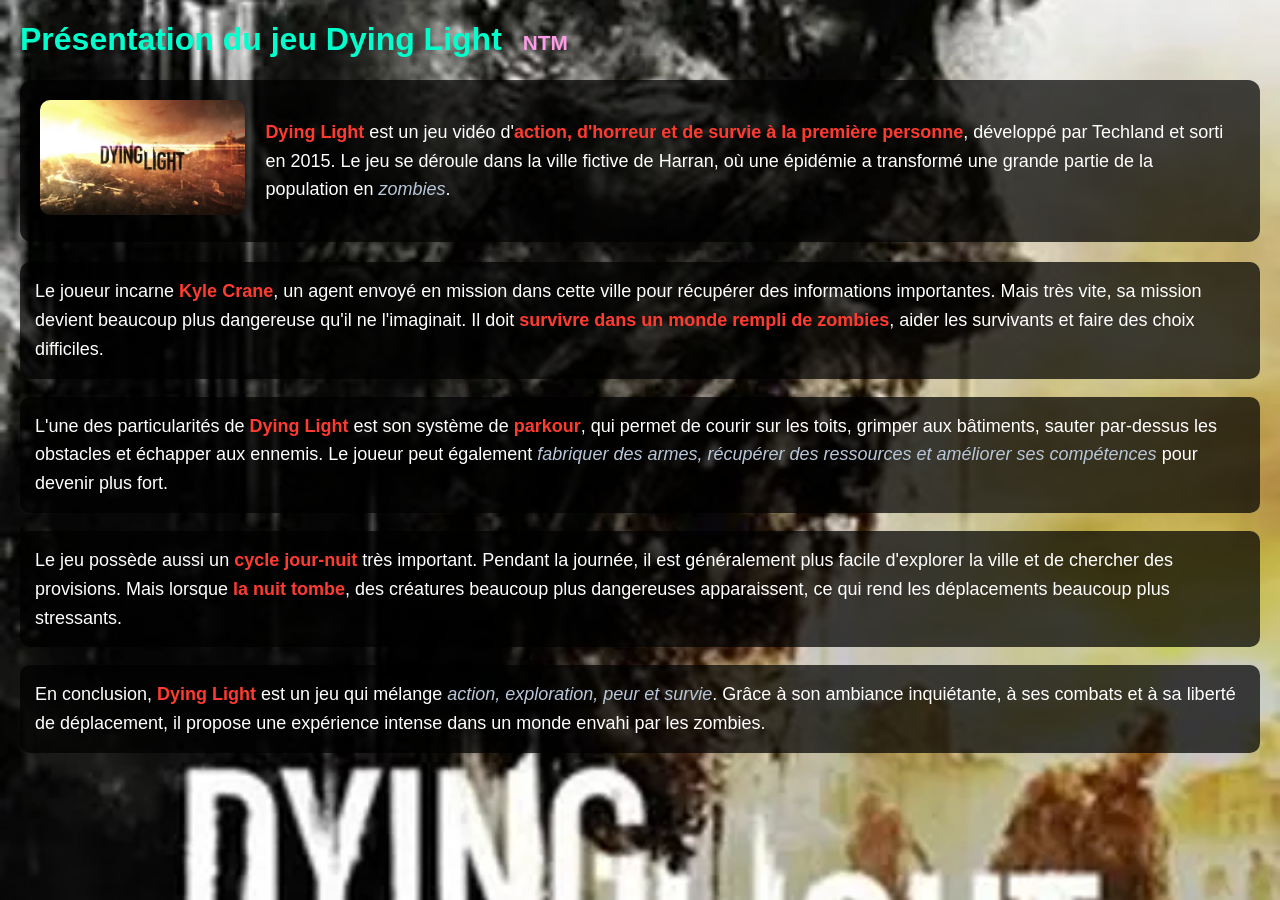
<file: index.html>
<!DOCTYPE html>
<html lang="fr">
<head>
    <meta charset="UTF-8">
    <meta name="viewport" content="width=device-width, initial-scale=1.0">
    <title>Présentation de Dying Light</title>
    <link rel="stylesheet" href="style.css">
</head>
<body>
    <h1>
        Présentation du jeu Dying Light
        <a href="why.html">NTM</a>
    </h1>

    <div class="presentation">
        <a href="https://youtu.be/GXCbKiX7lnA" target="_blank" rel="noopener noreferrer">
            <img src="img/dying.webp" alt="Dying Light">
        </a>

        <p>
            <strong>Dying Light</strong> est un jeu vidéo d'<strong>action,
            d'horreur et de survie à la première personne</strong>,
            développé par Techland et sorti en 2015. Le jeu se déroule
            dans la ville fictive de Harran, où une épidémie a transformé
            une grande partie de la population en <em>zombies</em>.
        </p>

    </div>

    <p>Le joueur incarne <strong>Kyle Crane</strong>, un agent envoyé en mission dans cette ville pour récupérer des informations importantes. Mais très vite, sa mission devient beaucoup plus dangereuse qu'il ne l'imaginait. Il doit <strong>survivre dans un monde rempli de zombies</strong>, aider les survivants et faire des choix difficiles.</p>

    <p>L'une des particularités de <strong>Dying Light</strong> est son système de <strong>parkour</strong>, qui permet de courir sur les toits, grimper aux bâtiments, sauter par-dessus les obstacles et échapper aux ennemis. Le joueur peut également <em>fabriquer des armes, récupérer des ressources et améliorer ses compétences</em> pour devenir plus fort.</p>

    <p>Le jeu possède aussi un <strong>cycle jour-nuit</strong> très important. Pendant la journée, il est généralement plus facile d'explorer la ville et de chercher des provisions. Mais lorsque <strong>la nuit tombe</strong>, des créatures beaucoup plus dangereuses apparaissent, ce qui rend les déplacements beaucoup plus stressants.</p>

    <p>En conclusion, <strong>Dying Light</strong> est un jeu qui mélange <em>action, exploration, peur et survie</em>. Grâce à son ambiance inquiétante, à ses combats et à sa liberté de déplacement, il propose une expérience intense dans un monde envahi par les zombies.</p>

</body>
</html>
</file>
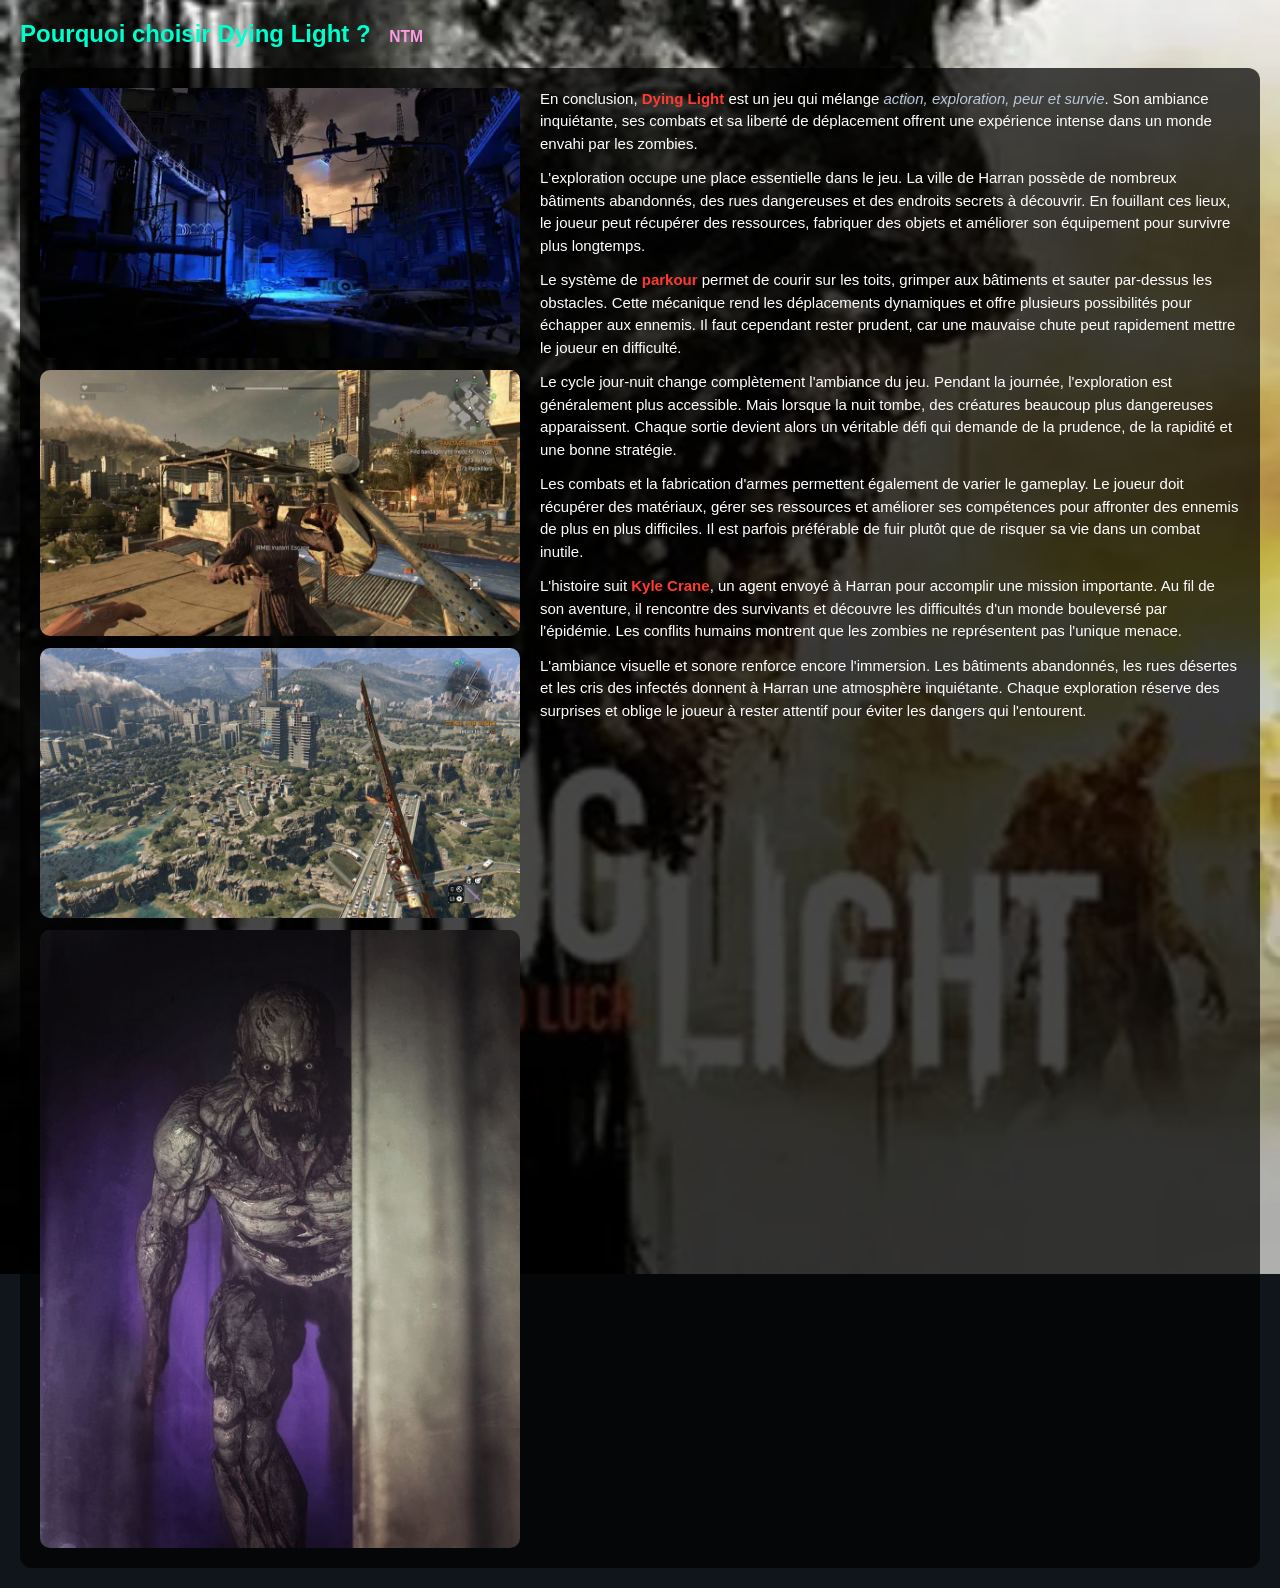
<file: why.html>
<!DOCTYPE html>
<html lang="fr">
<head>
    <meta charset="UTF-8">
    <meta name="viewport" content="width=device-width, initial-scale=1.0">
    <title>Pourquoi choisir Dying Light ?</title>
    <link rel="stylesheet" href="style.css">
</head>
<body>
    <h2>
        Pourquoi choisir Dying Light ?
        <a href="index.html">NTM</a>
    </h2>

    <div class="presentation">
        <div class="images">
            <img src="img/zombie.webp" alt="Zombie">
            <img src="img/zom.jpg" alt="Zombie frappé par un marteau">
            <img src="img/hgih.jpg" alt="Vue de haut">
            <img src="img/fdp.jpg" alt="Scène de Dying Light">

        </div>
        <div class="texte">

            <p>En conclusion, <strong>Dying Light</strong> est un jeu qui mélange <em>action, exploration, peur et survie</em>. Son ambiance inquiétante, ses combats et sa liberté de déplacement offrent une expérience intense dans un monde envahi par les zombies.</p>
            <p>L'exploration occupe une place essentielle dans le jeu. La ville de Harran possède de nombreux bâtiments abandonnés, des rues dangereuses et des endroits secrets à découvrir. En fouillant ces lieux, le joueur peut récupérer des ressources, fabriquer des objets et améliorer son équipement pour survivre plus longtemps.</p>

            <p>Le système de <strong>parkour</strong> permet de courir sur les toits, grimper aux bâtiments et sauter par-dessus les obstacles. Cette mécanique rend les déplacements dynamiques et offre plusieurs possibilités pour échapper aux ennemis. Il faut cependant rester prudent, car une mauvaise chute peut rapidement mettre le joueur en difficulté.</p>

            <p>Le cycle jour-nuit change complètement l'ambiance du jeu. Pendant la journée, l'exploration est généralement plus accessible. Mais lorsque la nuit tombe, des créatures beaucoup plus dangereuses apparaissent. Chaque sortie devient alors un véritable défi qui demande de la prudence, de la rapidité et une bonne stratégie.</p>

            <p>Les combats et la fabrication d'armes permettent également de varier le gameplay. Le joueur doit récupérer des matériaux, gérer ses ressources et améliorer ses compétences pour affronter des ennemis de plus en plus difficiles. Il est parfois préférable de fuir plutôt que de risquer sa vie dans un combat inutile.</p>

            <p>L'histoire suit <strong>Kyle Crane</strong>, un agent envoyé à Harran pour accomplir une mission importante. Au fil de son aventure, il rencontre des survivants et découvre les difficultés d'un monde bouleversé par l'épidémie. Les conflits humains montrent que les zombies ne représentent pas l'unique menace.</p>

            <p>L'ambiance visuelle et sonore renforce encore l'immersion. Les bâtiments abandonnés, les rues désertes et les cris des infectés donnent à Harran une atmosphère inquiétante. Chaque exploration réserve des surprises et oblige le joueur à rester attentif pour éviter les dangers qui l'entourent.</p>

        </div>
    </div>
</body>
</html>
</file>
<file: style.css>
:root {
    --couleur-titre: #00ffcc;
    --couleur-lien: #fd9be7;
    --couleur-texte: #ffffff;
    --couleur-texte-fort: #ff3b30;
    --couleur-texte-secondaire: #b8c7d9;
    --couleur-fond: rgba(0, 0, 0, 0.72);
}

* {
    box-sizing: border-box;
}

body {
    background: #10151c url("img/bg.webp") center / cover fixed no-repeat;
    margin: 20px;
    color: var(--couleur-texte);
    font-family: Arial, sans-serif;
}

h1, h2 {
    color: var(--couleur-titre);
}

h1 a, h2 a {
    color: var(--couleur-lien);
    text-decoration: none;
    font-size: 0.65em;
    margin-left: 12px;
}

h1 a:hover, h2 a:hover {
    text-decoration: underline;
}

strong {
    color: var(--couleur-texte-fort);
}

em {
    color: var(--couleur-texte-secondaire);
}

.presentation {
    display: flex;
    align-items: flex-start;
    gap: 20px;
    margin-bottom: 20px;
    padding: 20px;
    background: var(--couleur-fond);
    border-radius: 12px;
}

.presentation > a {
    flex: 0 1 430px;
}

.presentation > a img {
    display: block;
    width: 100%;
    height: auto;
    border-radius: 10px;
}

.presentation p,
body > p {
    font-size: 18px;
    line-height: 1.6;
}

body > p {
    background: var(--couleur-fond);
    padding: 15px;
    border-radius: 10px;
}

.images {
    display: flex;
    flex-direction: column;
    gap: 12px;
    width: 40%;
    flex-shrink: 0;
}

.images img {
    display: block;
    width: 100%;
    height: auto;
    border-radius: 10px;
}

.texte {
    flex: 1;
    min-width: 0;
}

.texte p {
    font-size: 15px;
    line-height: 1.5;
    margin: 0 0 12px;
}

@media (max-width: 700px) {
    body {
        margin: 12px;
    }

    .presentation {
        flex-direction: column;
        padding: 14px;
    }

    .presentation > a,
    .images {
        width: 100%;
        flex-basis: auto;
    }

    .presentation p,
    body > p {
        font-size: 16px;
        line-height: 1.5;
    }

    h1 a, h2 a {
        display: inline-block;
        margin: 8px 0 0;
    }
}
</file>
